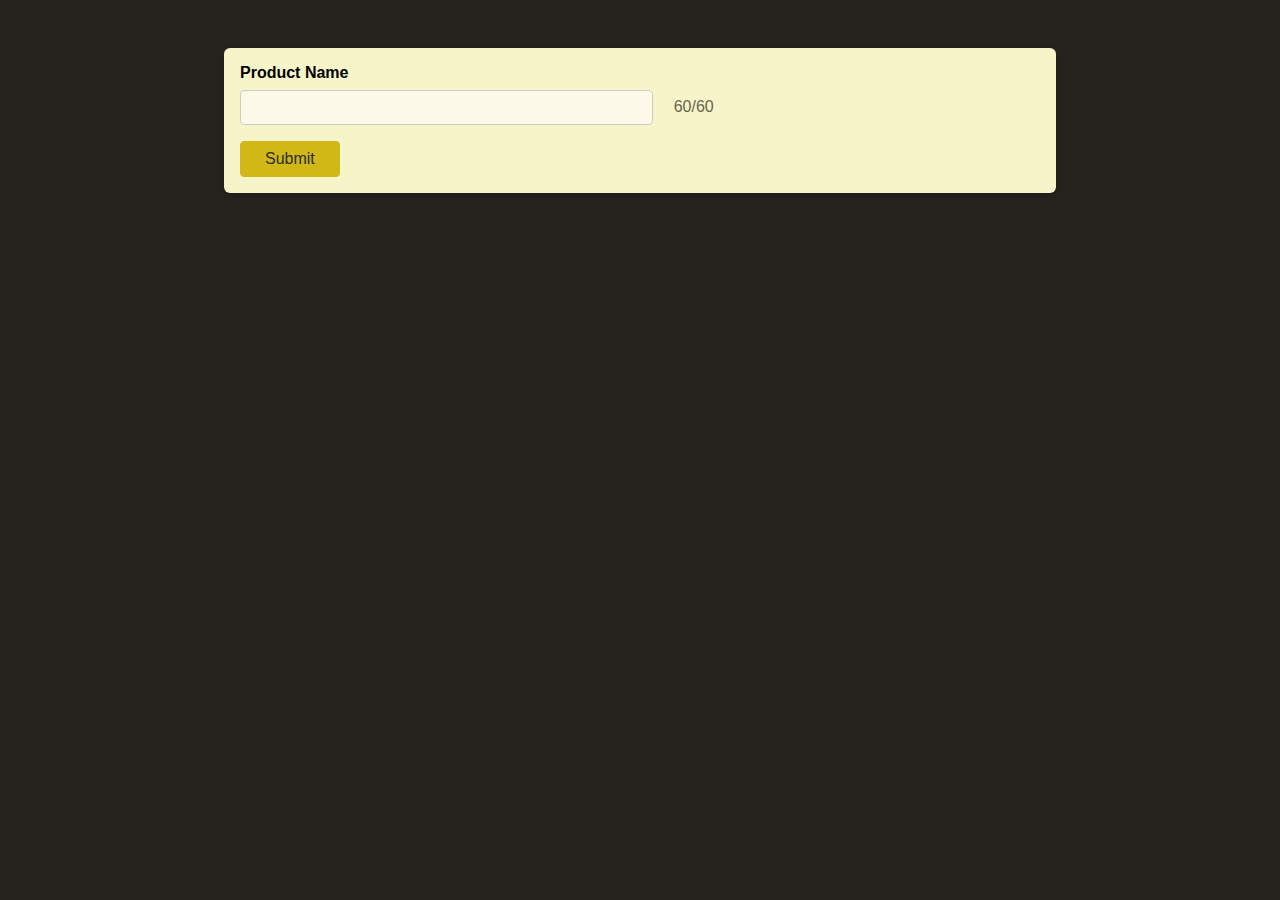
<file: index.html>
<!DOCTYPE html>
<html lang="en">
  <head>
    <meta charset="UTF-8" />
    <meta http-equiv="X-UA-Compatible" content="IE=edge" />
    <meta name="viewport" content="width=device-width, initial-scale=1.0" />
    <title>JS-2</title>
    <link rel="stylesheet" href="style.css" />
    <script src="demo.js" defer></script>
  </head>
  <body>
    <!-- <h1 id="first-title">Hi There!!</h1>
    <p>I am News</p>
    <p class="paragraph">This is a <a href="#" id="link">link</a></p>
   -->

    <!--<p>Click Me!</p>
   <input type="text">-->

    <form>
      <div class="control">
        <label for="product-name">Product Name</label>
        <input
          type="text"
          id="product-name"
          name="product-name"
          maxlength="60"
        />
        <span id="charcount"> <span id="remaining-chars">60</span>/60 </span>
      </div>
      <button>Submit</button>
    </form>
  </body>
</html>
</file>
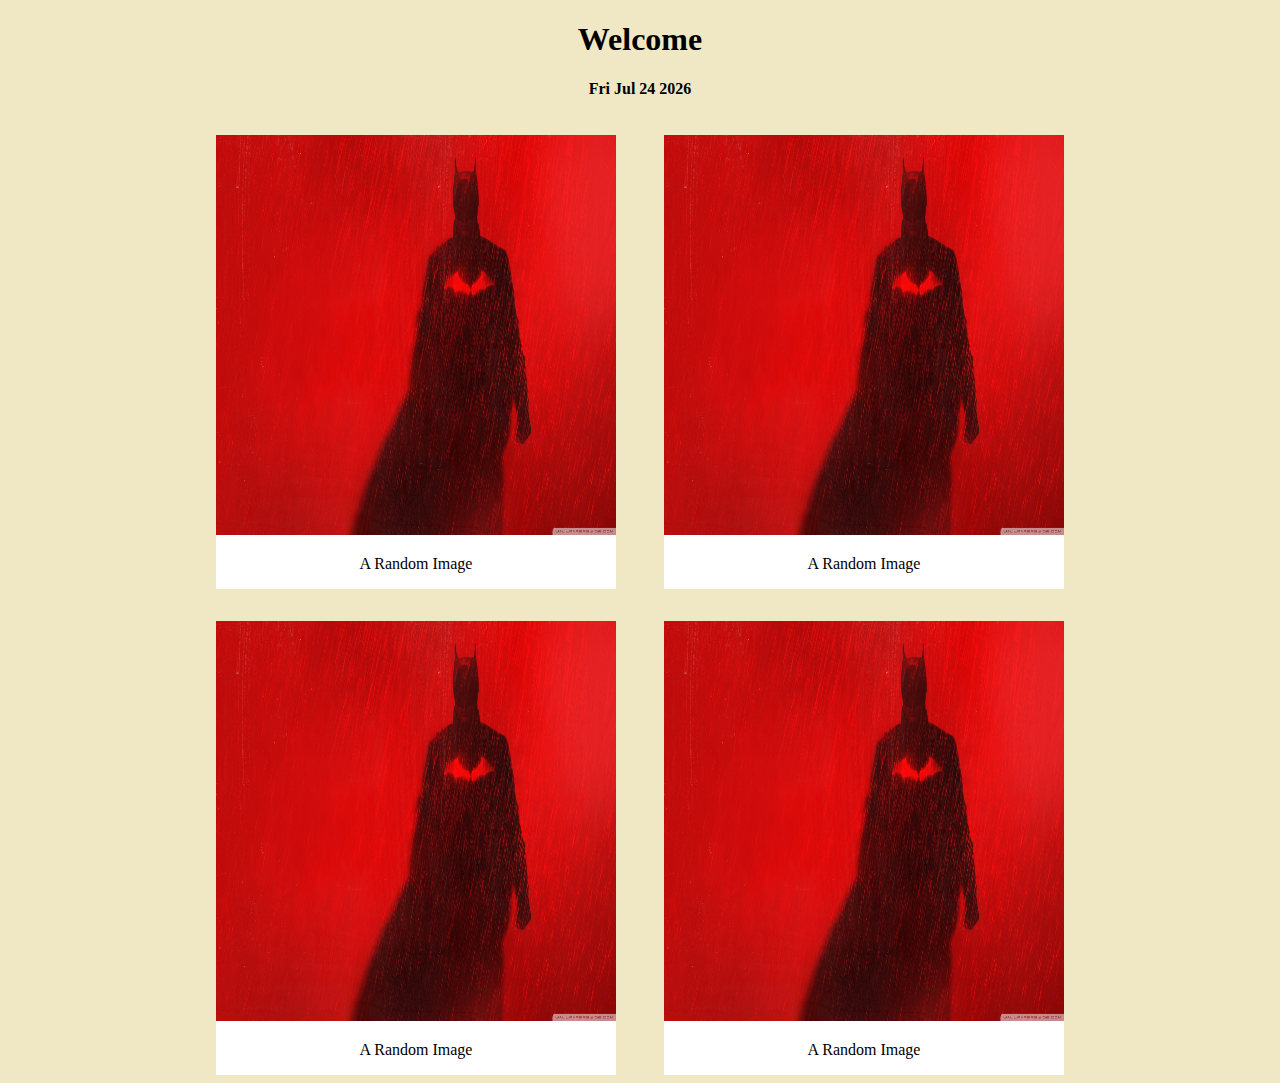
<file: dy_2/index.html>
<!DOCTYPE html>
<html lang="en">
<head>
    <meta charset="UTF-8">
    <meta http-equiv="X-UA-Compatible" content="IE=edge">
    <meta name="viewport" content="width=device-width, initial-scale=1.0">
    <link rel="stylesheet" href="style.css"/>
    <script async src="index.js"></script>
    <title>Batman</title>
</head>
<body>
    <h1>Welcome</h1>
    <h4 id="date"></h4>

    <div class="image-section">
        <div class="section-style">
            <img src="bm.jpg" alt="img"/>
            <p> A Random Image </p>

        </div>

        <div class="section-style">
            <img src="bm.jpg" alt="img"/>
            <p> A Random Image </p>

        </div>
    </div>
    
    <div class="image-section">
        <div class="section-style">
            <img src="bm.jpg" alt="img"/>
            <p> A Random Image </p>

        </div>

        <div class="section-style">
            <img src="bm.jpg" alt="img"/>
            <p> A Random Image </p>

        </div>
    </div>

</body>
</html>
</file>
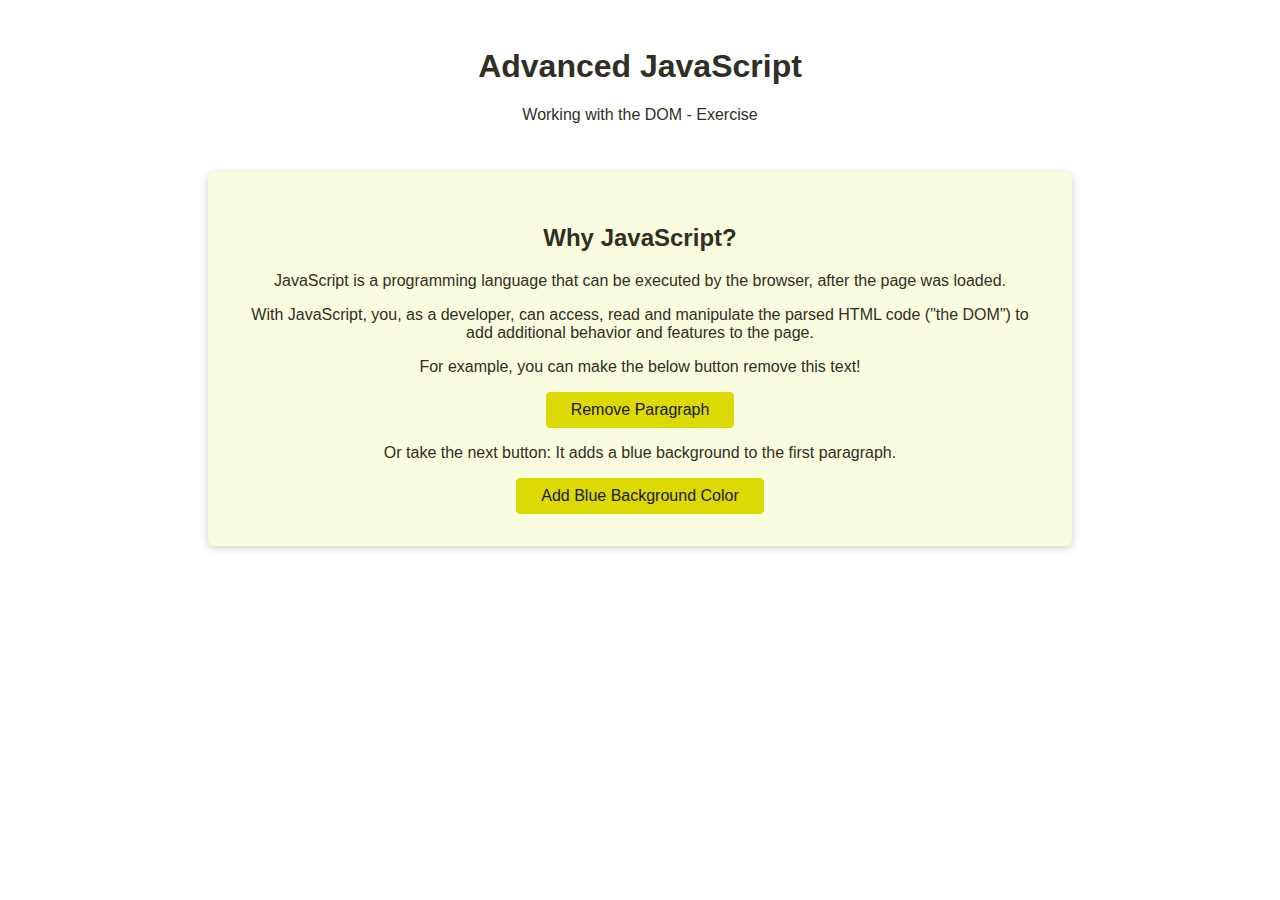
<file: exercise-2/index1.html>
<!DOCTYPE html>
<html lang="en">
  <head>
    <meta charset="UTF-8" />
    <meta http-equiv="X-UA-Compatible" content="IE=edge" />
    <meta name="viewport" content="width=device-width, initial-scale=1.0" />
    <title>Advanced JavaScript Exercise</title>
    <link rel="stylesheet" href="styles1.css" />
    <script src="exercise1.js" defer></script>
  </head>
  <body>
    <h1>Advanced JavaScript</h1>
    <p>Working with the DOM - Exercise</p>

    <section>
      <h2>Why JavaScript?</h2>
      <p>
        JavaScript is a programming language that can be executed by the
        browser, after the page was loaded.
      </p>
      <p>
        With JavaScript, you, as a developer, can access, read and manipulate
        the parsed HTML code ("the DOM") to add additional behavior and features
        to the page.
      </p>
      <p>For example, you can make the below button remove this text!</p>
      <button>Remove Paragraph</button>
      <p>
        Or take the next button: It adds a blue background to the first
        paragraph.
      </p>
      <button id="change-bg-btn">Add Blue Background Color</button>
    </section>
  </body>
</html>
</file>
<file: style.css>
body {
  font-family: sans-serif;
  background-color: rgb(36, 35, 30);
}

form {
  margin: 3rem auto;
  width: 90%;
  max-width: 50rem;
  box-shadow: 0 2px 8px rgba(0, 0, 0, 0.2);
  border-radius: 6px;
  padding: 1rem;
  background-color: rgb(246, 245, 201);
}

.control {
  margin-bottom: 1rem;
}

label {
  display: block;
  font-weight: bold;
  margin-bottom: 0.5rem;
}

input {
  font: inherit;
  font-size: 1.15rem;
  padding: 0.35rem;
  border: 1px solid rgb(204, 204, 204);
  background-color: rgb(252, 249, 233);
  color: rgb(53, 51, 39);
  width: 25rem;
  border-radius: 4px;
  margin-right: 1rem;
  vertical-align: middle;
}

input:focus {
  background-color: rgb(253, 245, 196);
}

button {
  font: inherit;
  background-color: rgb(209, 184, 23);
  border: 1px solid rgb(209, 184, 23);
  color: rgb(44, 43, 36);
  border-radius: 4px;
  padding: 0.5rem 1.5rem;
  cursor: pointer;
}

button:hover {
  background-color: rgb(209, 197, 23);
  border-color: rgb(209, 197, 23);
}

#charcount {
  color: rgb(105, 101, 75);
}

input.warning {
  background-color: rgb(248, 191, 145);
}

#remaining-chars.warning {
  color: rgb(211, 109, 26);
}
</file>
<file: dy_2/style.css>
body{
    text-align: center;
    background-color: #f0e8c5;
}

div{
    margin-top: 16px;
}

.image-section{
    display: flex;
    justify-content: center;
}

.section-style{
    margin-right: 24px;
    margin-left: 24px;
    background-color: white;
    
}

img{
    height: 400px;
    width: 400px;
}
</file>
<file: exercise-2/styles1.css>
body {
  margin: 3rem;
  font-family: sans-serif;
  text-align: center;
  color: rgb(48, 47, 36);
}

section {
  margin: 3rem auto;
  width: 95%;
  max-width: 50rem;
  background-color: rgb(249, 252, 223);
  box-shadow: 0 2px 8px rgba(0, 0, 0, 0.2);
  padding: 2rem;
  border-radius: 6px;
}

button {
  cursor: pointer;
  font: inherit;
  background-color: rgb(221, 217, 5);
  border: 1px solid rgb(221, 217, 5);
  color: rgb(24, 24, 11);
  padding: 0.5rem 1.5rem;
  border-radius: 4px;
}

button:hover {
  background-color: rgb(221, 199, 5);
  border-color: rgb(221, 199, 5);
}
</file>
